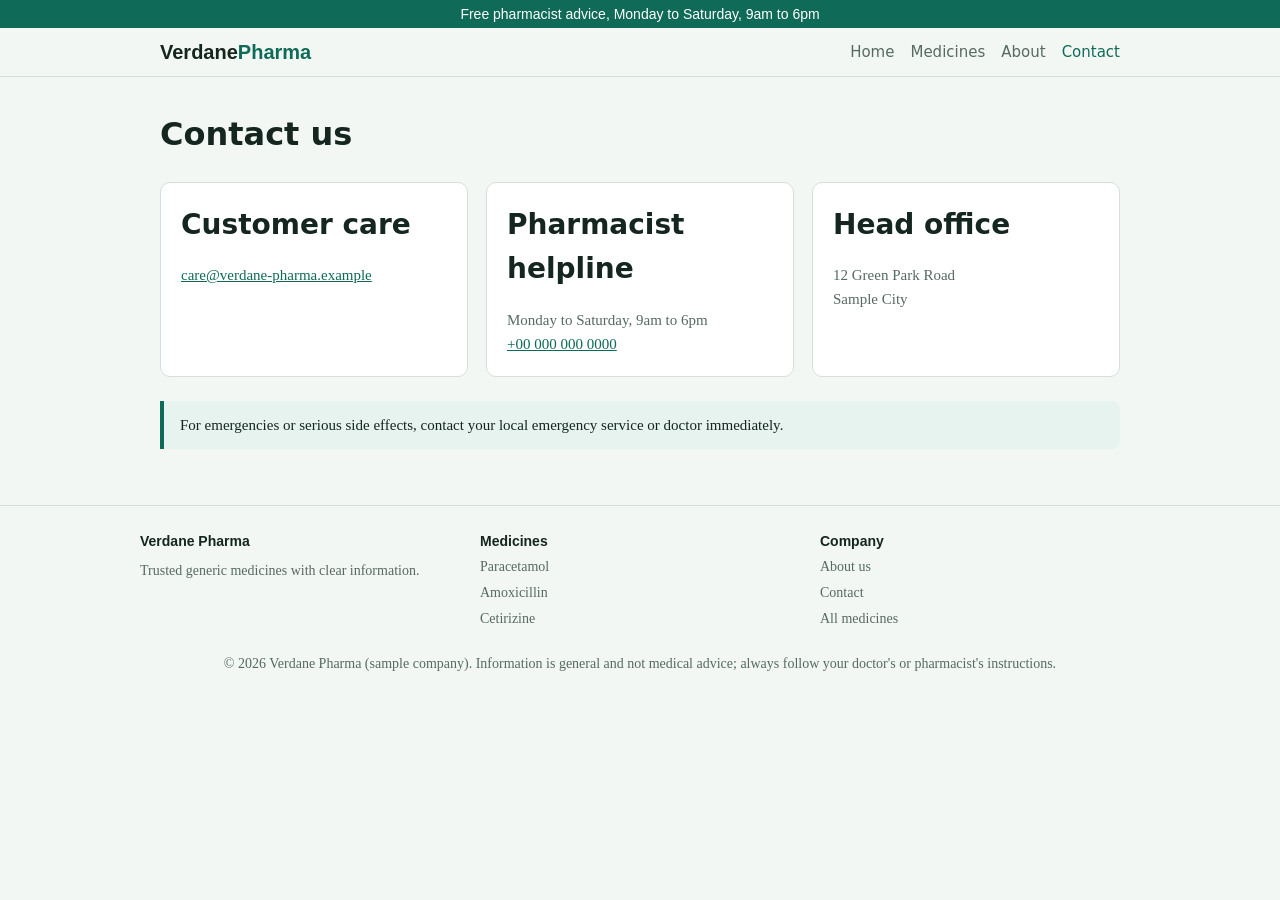
<file: contact.html>
<!doctype html>
<html lang="en">
  <head>
    <meta charset="utf-8" />
    <meta name="viewport" content="width=device-width, initial-scale=1, viewport-fit=cover" />
    <title>Contact Verdane Pharma</title>
    <link rel="stylesheet" href="style.css" />
  </head>
  <body>
    <div class="top">Free pharmacist advice, Monday to Saturday, 9am to 6pm</div>
    <header>
      <div class="bar">
        <a class="logo" href="index.html#/">Verdane<span>Pharma</span></a>
        <nav aria-label="Main navigation">
          <a href="index.html#/">Home</a>
          <a href="index.html#/medicines">Medicines</a>
          <a href="about.html">About</a>
          <a class="on" href="contact.html" aria-current="page">Contact</a>
        </nav>
      </div>
    </header>
    <main>
      <h1 style="margin-top: 0">Contact us</h1>
      <div class="grid">
        <section class="card"><h2 style="margin-top: 0">Customer care</h2><p><a href="mailto:care@verdane-pharma.example">care@verdane-pharma.example</a></p></section>
        <section class="card"><h2 style="margin-top: 0">Pharmacist helpline</h2><p>Monday to Saturday, 9am to 6pm<br /><a href="tel:+000000000000">+00 000 000 0000</a></p></section>
        <section class="card"><h2 style="margin-top: 0">Head office</h2><p>12 Green Park Road<br />Sample City</p></section>
      </div>
      <div class="note">For emergencies or serious side effects, contact your local emergency service or doctor immediately.</div>
    </main>
    <footer>
      <div class="fcols">
        <div><b>Verdane Pharma</b><p style="font-size: 14px; margin: 6px 0">Trusted generic medicines with clear information.</p></div>
        <div><b>Medicines</b><a href="index.html#/medicines/paracetamol">Paracetamol</a><a href="index.html#/medicines/amoxicillin">Amoxicillin</a><a href="index.html#/medicines/cetirizine">Cetirizine</a></div>
        <div><b>Company</b><a href="about.html">About us</a><a href="contact.html">Contact</a><a href="index.html#/medicines">All medicines</a></div>
      </div>
      © 2026 Verdane Pharma (sample company). Information is general and not medical advice; always follow your doctor's or pharmacist's instructions.
    </footer>
  </body>
</html>
</file>
<file: style.css>
/* Verdane Pharma - styles. Colours are CSS variables on :root (light + dark themes). */

:root {
  --bg: #f3f7f4;
  --card: #fff;
  --ink: #14261f;
  --mute: #566a61;
  --line: #d5e0d9;
  --brand: #0f6b57;
  --brand2: #e7f3ee;
  --on: #fff;
  box-sizing: border-box;
  padding-top: env(safe-area-inset-top, 0px);
  padding-bottom: env(safe-area-inset-bottom, 0px);
}
@media (prefers-color-scheme: dark) {
  :root:not([data-theme="light"]) {
    --bg: #0e1814;
    --card: #16251f;
    --ink: #e6f1ec;
    --mute: #9bb3a8;
    --line: #27392f;
    --brand: #4fc4a3;
    --brand2: #1a2f27;
    --on: #0e1814;
  }
}
:root[data-theme="dark"] {
  --bg: #0e1814;
  --card: #16251f;
  --ink: #e6f1ec;
  --mute: #9bb3a8;
  --line: #27392f;
  --brand: #4fc4a3;
  --brand2: #1a2f27;
  --on: #0e1814;
}
html {
  scroll-padding-top: env(safe-area-inset-top, 0px);
}
* {
  box-sizing: border-box;
}
body {
  margin: 0;
  background: var(--bg);
  color: var(--ink);
  font:
    16px/1.6 Georgia,
    "Times New Roman",
    serif;
}
h1,
h2,
h3,
nav,
button,
.tag,
.btn {
  font-family: "Trebuchet MS", "Segoe UI", system-ui, sans-serif;
}
a {
  color: var(--brand);
}
header {
  position: sticky;
  top: env(safe-area-inset-top, 0px);
  background: var(--bg);
  border-bottom: 1px solid var(--line);
  z-index: 5;
}
.bar {
  max-width: 1000px;
  margin: auto;
  padding: 12px 20px;
  display: flex;
  align-items: center;
  justify-content: space-between;
  gap: 12px;
  flex-wrap: wrap;
}
.logo {
  font:
    700 20px "Trebuchet MS",
    sans-serif;
  text-decoration: none;
  color: var(--ink);
}
.logo span {
  color: var(--brand);
}
nav {
  display: flex;
  gap: 16px;
  font-size: 15px;
}
nav a {
  text-decoration: none;
  color: var(--mute);
}
nav a:hover,
nav a.on {
  color: var(--brand);
}
main {
  max-width: 1000px;
  margin: auto;
  padding: 32px 20px 56px;
}
.hero {
  padding: 24px 0 36px;
}
.hero h1 {
  font-size: clamp(30px, 6vw, 52px);
  line-height: 1.1;
  margin: 0 0 14px;
  max-width: 16ch;
}
.hero p {
  max-width: 56ch;
  color: var(--mute);
  font-size: 18px;
}
.btn {
  display: inline-block;
  background: var(--brand);
  color: var(--on);
  padding: 10px 20px;
  border-radius: 8px;
  text-decoration: none;
  font-weight: 600;
  margin-top: 8px;
}
.grid {
  display: grid;
  grid-template-columns: repeat(auto-fill, minmax(270px, 1fr));
  gap: 18px;
}
.card {
  background: var(--card);
  border: 1px solid var(--line);
  border-radius: 10px;
  padding: 20px;
  text-decoration: none;
  color: var(--ink);
  display: block;
}
.card:hover,
.card:focus-visible {
  border-color: var(--brand);
}
.card h3 {
  margin: 10px 0 6px;
  font-size: 20px;
}
.card p {
  margin: 0;
  color: var(--mute);
  font-size: 15px;
}
.tag {
  display: inline-block;
  background: var(--brand2);
  color: var(--brand);
  font-size: 13px;
  padding: 2px 10px;
  border-radius: 99px;
}
.pill {
  width: 52px;
  height: 22px;
  border-radius: 11px;
  background: linear-gradient(90deg, var(--brand) 50%, var(--brand2) 50%);
  border: 1px solid var(--brand);
}
h2 {
  font-size: 28px;
  margin: 40px 0 16px;
}
.crumb {
  font:
    14px "Trebuchet MS",
    sans-serif;
  margin-bottom: 16px;
}
.detail {
  display: grid;
  grid-template-columns: 2fr 1fr;
  gap: 28px;
}
@media (max-width: 760px) {
  .detail {
    grid-template-columns: 1fr;
  }
}
.side {
  background: var(--card);
  border: 1px solid var(--line);
  border-radius: 10px;
  padding: 18px;
  align-self: start;
}
.side dt {
  font:
    600 13px "Trebuchet MS",
    sans-serif;
  color: var(--mute);
  margin-top: 10px;
}
.side dd {
  margin: 0;
}
ul {
  padding-left: 20px;
}
.note {
  border-left: 4px solid var(--brand);
  background: var(--brand2);
  padding: 12px 16px;
  border-radius: 0 8px 8px 0;
  font-size: 15px;
  margin-top: 24px;
}
.pager {
  display: flex;
  justify-content: space-between;
  margin-top: 36px;
  gap: 12px;
  flex-wrap: wrap;
  font-family: "Trebuchet MS", sans-serif;
}
footer {
  border-top: 1px solid var(--line);
  color: var(--mute);
  font-size: 14px;
  text-align: center;
  padding: 24px 20px;
}
.stats {
  display: flex;
  gap: 32px;
  flex-wrap: wrap;
  margin-top: 24px;
}
.stats b {
  display: block;
  font:
    700 26px "Trebuchet MS",
    sans-serif;
  color: var(--brand);
}
.stats span {
  font-size: 14px;
  color: var(--mute);
}
.hero {
  position: relative;
}
@keyframes rise {
  from {
    opacity: 0;
    transform: translateY(16px);
  }
  to {
    opacity: 1;
    transform: none;
  }
}
@keyframes fade {
  from {
    opacity: 0;
  }
  to {
    opacity: 1;
  }
}
@keyframes float {
  0%,
  100% {
    transform: translateY(0) rotate(var(--r));
  }
  50% {
    transform: translateY(-14px) rotate(calc(var(--r) + 8deg));
  }
}
#app > * {
  animation: fade 0.35s both;
}
.ht > *:nth-child(1) {
  animation: rise 0.6s both;
}
.ht > *:nth-child(2) {
  animation: rise 0.6s 0.08s both;
}
.ht > *:nth-child(3) {
  animation: rise 0.6s 0.16s both;
}
.ht > *:nth-child(4) {
  animation: rise 0.6s 0.24s both;
}
.hero {
  display: grid;
  grid-template-columns: 1.05fr 1fr;
  gap: 24px;
  align-items: center;
}
.hart {
  animation: fade 0.8s 0.2s both;
}
.hart svg {
  width: 100%;
  height: auto;
  display: block;
}
@keyframes bob {
  50% {
    transform: translateY(-8px);
  }
}
.bob {
  animation: bob 5s ease-in-out infinite;
}
.bob2 {
  animation: bob 6s -2s ease-in-out infinite;
}
@media (max-width: 800px) {
  .hero {
    grid-template-columns: 1fr;
  }
}
.thumb {
  background: var(--brand2);
  border-radius: 8px;
  display: flex;
  justify-content: center;
  margin-bottom: 14px;
}
.thumb svg {
  width: 100%;
  max-width: 210px;
  height: auto;
  display: block;
  transition: transform 0.3s;
}
.card:hover .thumb svg {
  transform: scale(1.06);
}
.top {
  background: var(--brand);
  color: var(--on);
  text-align: center;
  font:
    14px "Trebuchet MS",
    sans-serif;
  padding: 6px 12px;
}
.feat {
  display: grid;
  grid-template-columns: repeat(auto-fit, minmax(220px, 1fr));
  gap: 16px;
  margin: 8px 0;
}
.feat > div {
  display: flex;
  gap: 12px;
  align-items: flex-start;
  font-size: 15px;
  color: var(--mute);
}
.feat b {
  display: block;
  color: var(--ink);
  font-family: "Trebuchet MS", sans-serif;
}
.feat i {
  flex: none;
  width: 36px;
  height: 36px;
  border-radius: 50%;
  background: var(--brand2);
  color: var(--brand);
  display: grid;
  place-items: center;
  font-style: normal;
  font-weight: 700;
}
.banner {
  border-radius: 12px;
  overflow: hidden;
  background: var(--brand2);
  margin-bottom: 24px;
}
.banner svg,
.banner img {
  display: block;
  width: 100%;
  height: auto;
}
.fcols {
  max-width: 1000px;
  margin: 0 auto 20px;
  display: grid;
  grid-template-columns: repeat(auto-fit, minmax(180px, 1fr));
  gap: 20px;
  text-align: left;
}
.fcols a {
  display: block;
  color: var(--mute);
  text-decoration: none;
  font-size: 14px;
  padding: 2px 0;
}
.fcols b {
  font-family: "Trebuchet MS", sans-serif;
  color: var(--ink);
}
.grid .card {
  animation: rise 0.5s both;
}
.grid .card:nth-child(2) {
  animation-delay: 0.07s;
}
.grid .card:nth-child(3) {
  animation-delay: 0.14s;
}
.grid .card:nth-child(4) {
  animation-delay: 0.21s;
}
.grid .card:nth-child(5) {
  animation-delay: 0.28s;
}
.grid .card:nth-child(6) {
  animation-delay: 0.35s;
}
.card {
  transition:
    transform 0.2s,
    border-color 0.2s,
    box-shadow 0.2s;
}
.card:hover,
.card:focus-visible {
  transform: translateY(-4px);
  box-shadow: 0 8px 20px rgba(15, 107, 87, 0.15);
}
.pill {
  transition: transform 0.3s;
}
.card:hover .pill {
  transform: rotate(-12deg) scale(1.1);
}
.btn {
  transition: transform 0.15s;
}
.btn:hover {
  transform: translateY(-2px);
}
nav a {
  transition: color 0.2s;
}
.caps {
  position: absolute;
  right: 0;
  top: 0;
  width: 260px;
  height: 230px;
  pointer-events: none;
}
.cap {
  position: absolute;
  width: 120px;
  height: 44px;
  border-radius: 22px;
  border: 1px solid var(--brand);
  background: linear-gradient(90deg, var(--brand) 50%, var(--brand2) 50%);
  animation: float 6s ease-in-out infinite;
}
.c1 {
  right: 90px;
  top: 10px;
  --r: -25deg;
}
.c2 {
  right: 10px;
  top: 90px;
  width: 90px;
  height: 34px;
  --r: 30deg;
  animation-delay: -2s;
}
.c3 {
  right: 120px;
  top: 150px;
  --r: 10deg;
  animation-delay: -4s;
}
@media (max-width: 900px) {
  .caps {
    display: none;
  }
}
@media (prefers-reduced-motion: reduce) {
  * {
    animation: none !important;
    transition: none !important;
  }
}
</file>
